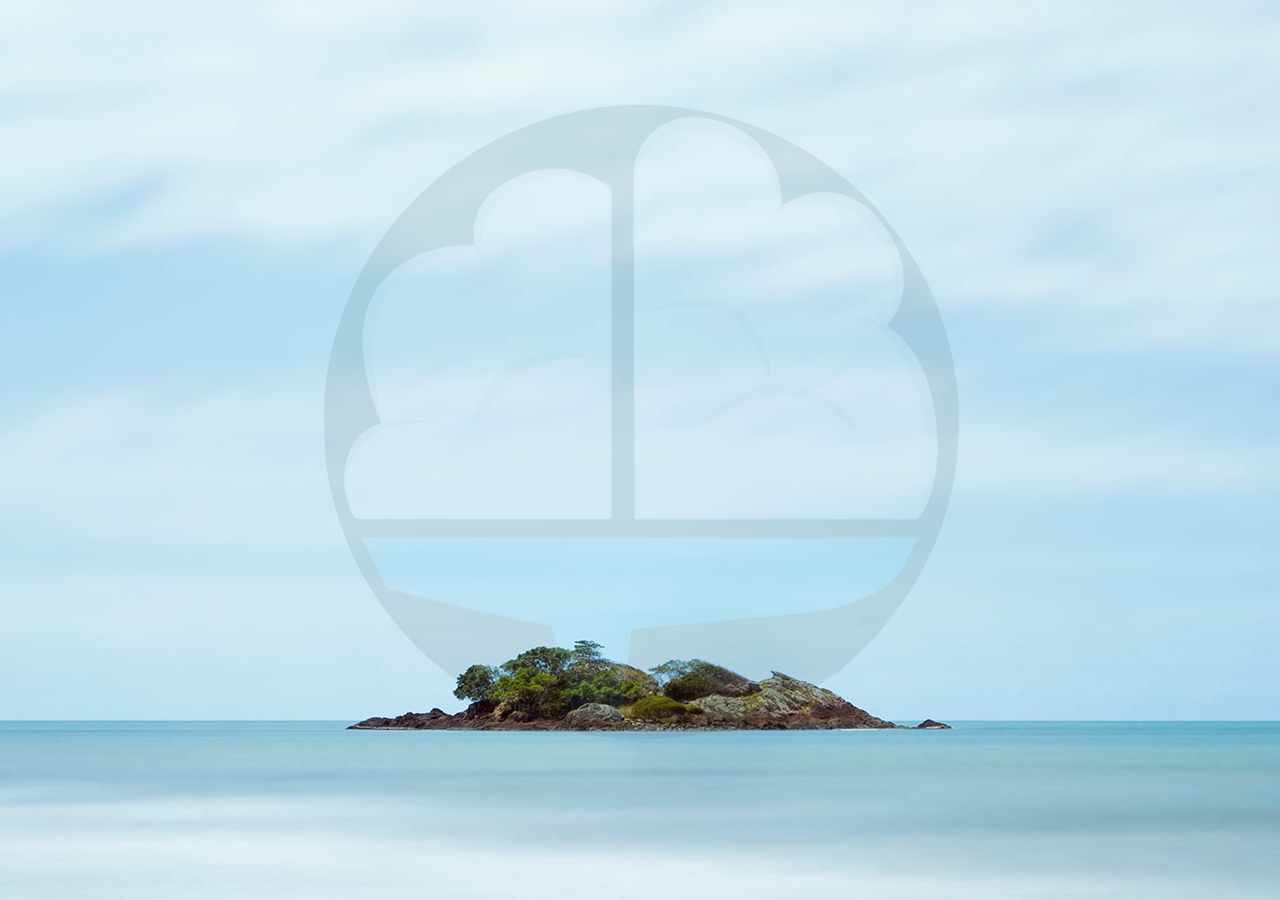
<file: index.html>
<html>
	<head>
		<link rel="stylesheet" type="text/css" href="style.css">
		<title>Michael Manwaring's Web Site</title>
	</head>
	<body>
		<a href="aboutme.html"><img src="images/logo.png" class="logo"></a>
	</body>
</html>
</file>
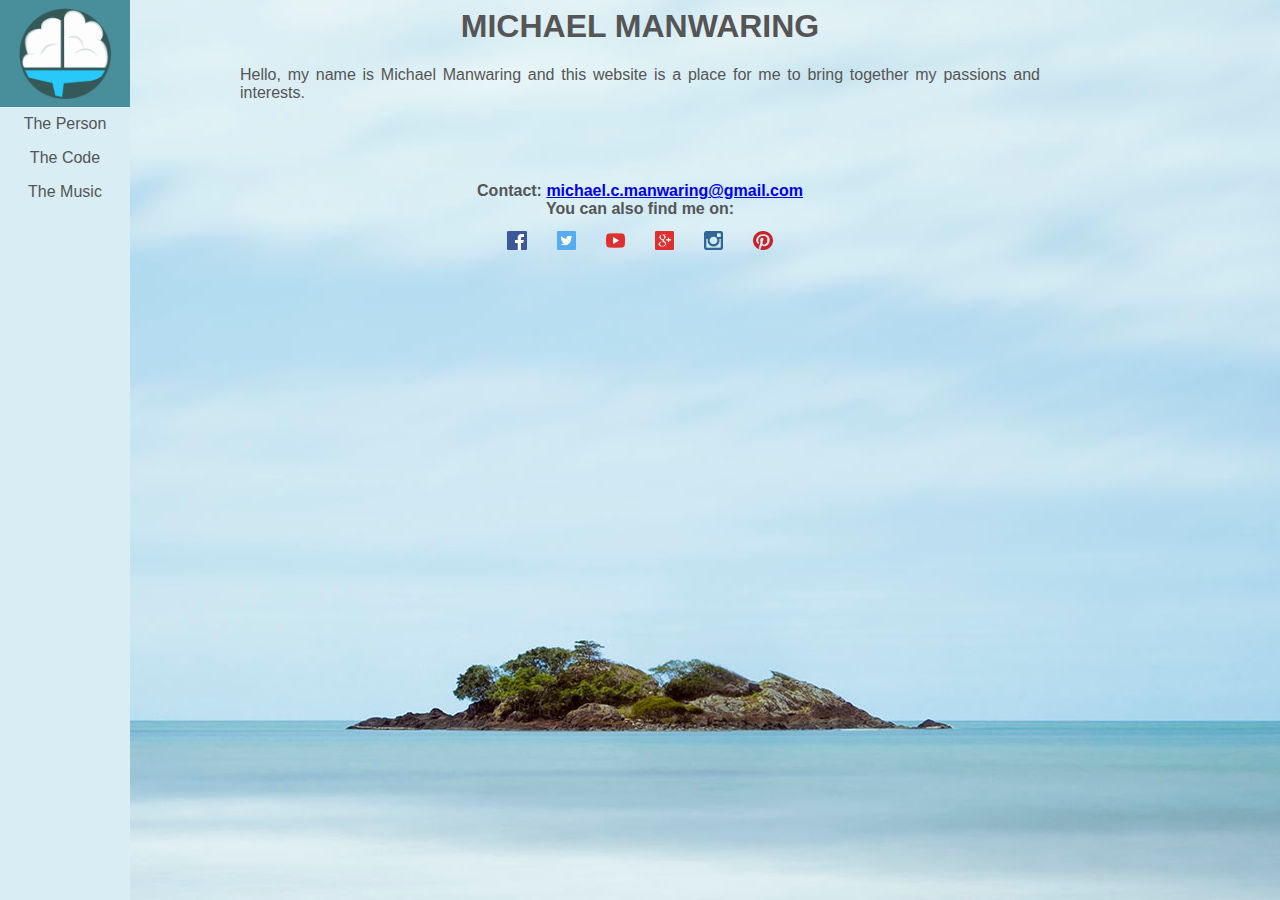
<file: aboutme.html>
<html>
	<head>
		<link rel="stylesheet" type="text/css" href="style.css">
		<title>Michael Manwaring's Web Site</title>
	</head>
	<bod y>
		<nav>
			<ul>
				<li><a href="home.html"><img src="images/logo.png" class="nlogo"></a></li>
				<li><a href="aboutme.html">The Person</a></li>
				<li><a href="coding.html">The Code</a></li>
				<li><a href="music.html">The Music</a></li>
			</ul>
		</nav>
		<div class="page">
			<header>
				<h1>MICHAEL MANWARING</h1>
			</header>
			<article class="aboutme">
				<p>
					Hello, my name is Michael Manwaring and this website is a place for me to bring together my passions and interests.
				</p>
			</article>
		<footer>
			<div class="social">
				<h1>Contact: <a href="mailto:michael.c.manwaring@gmail.com?Subject=Hello!" target="_top">michael.c.manwaring@gmail.com</a></h1>
				<h1>You can also find me on:</h1>
				<a href="http://facebook.com"target="_blank"><img src="images/facebook.png"></a>
				<a href="http://twitter.com"target="_blank"><img src="images/twitter.png"></a>
				<a href="http://youtube.com"target="_blank"><img src="images/youtube.png"></a>
				<a href="http://plus.google.com"target="_blank"><img src="images/google-plus.png"></a>
				<a href="http://instagram.com"target="_blank"><img src="images/instagram.png"></a>
				<a href="http://pinterest.com"target="_blank"><img src="images/pinterest.png"></a>
			</div>
		</footer>
		</div>
	</body>
</html>
</file>
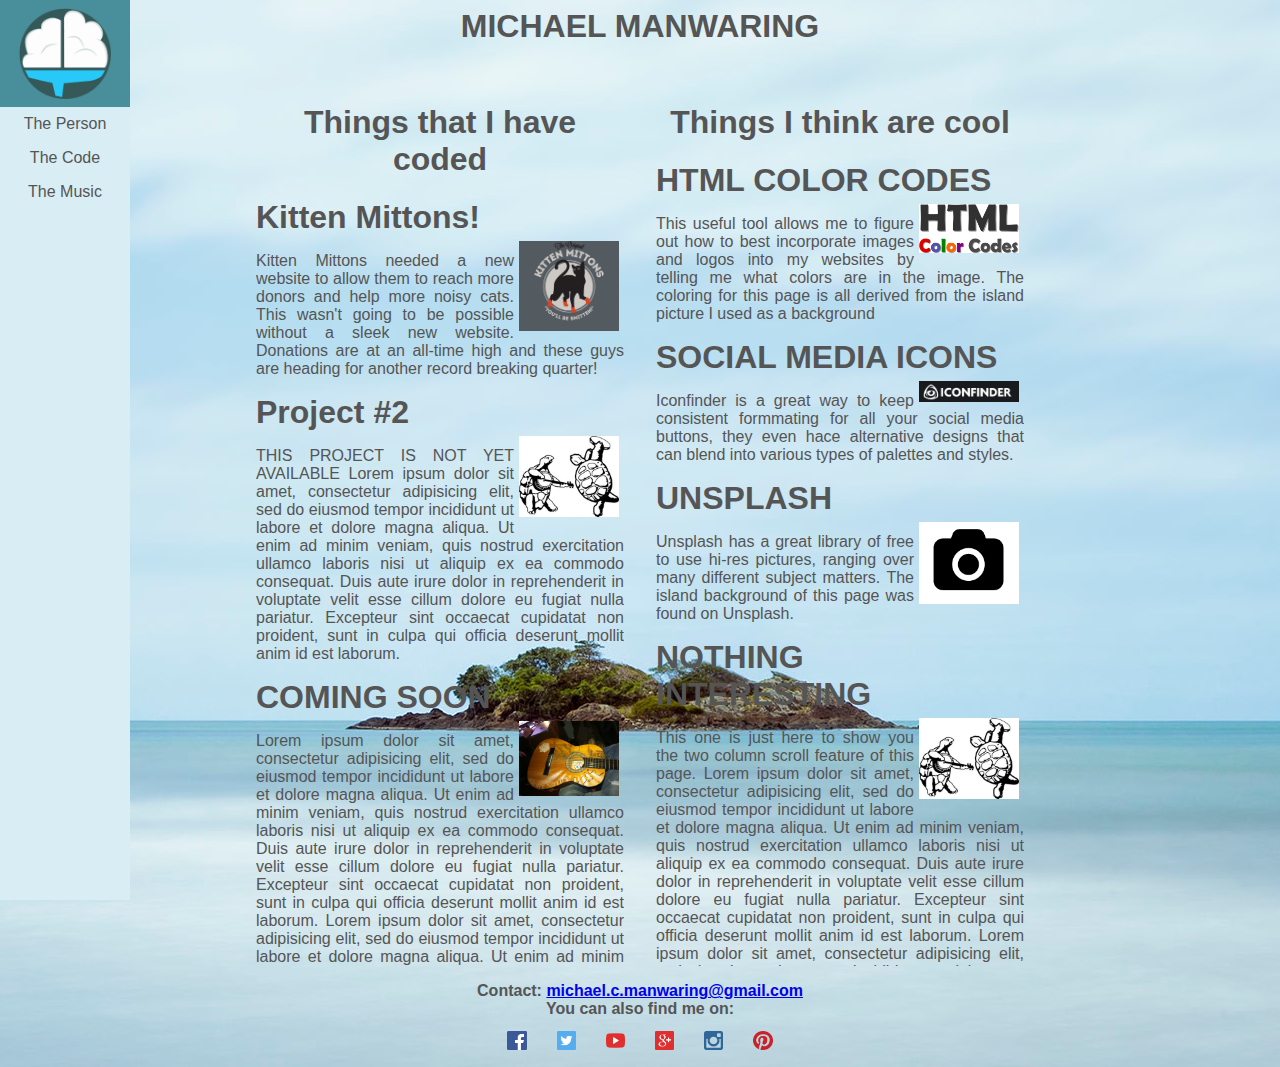
<file: coding.html>
<html>
	<head>
		<link rel="stylesheet" type="text/css" href="style.css">
		<title>Michael Manwaring's Coding Page</title>
	</head>
	<body>
		<nav>
			<ul>
				<li><a href="home.html"><img src="images/logo.png" class="nlogo"></a></li>
				<li><a href="aboutme.html">The Person</a></li>
				<li><a href="coding.html">The Code</a></li>
				<li><a href="music.html">The Music</a></li>
			</ul>
		</nav>
		<div class="page">
			<header>
				<h1>MICHAEL MANWARING</h1>
			</header>
			<div class="gallery" id="mine">
				<h1>Things that I have coded</h1>
				<a href="http://nycda.zone/manwaring85/causeSite/landing.html" target="_blank"><article class="mycode">
					<h1>Kitten Mittons!</h1>
					<img src="images/KMlogo.jpg">
					<p>
						Kitten Mittons needed a new website to allow them to reach more donors and help more noisy cats. This wasn't going to be possible without a sleek new website. Donations are at an all-time high and these guys are heading for another record breaking quarter!
					</p>
				</article></a>
				<a href="eegg.html"><article class="mycode">
					<h1>Project #2</h1>
					<img src="images/turtles.jpg">
					<p>
					THIS PROJECT IS NOT YET AVAILABLE Lorem ipsum dolor sit amet, consectetur adipisicing elit, sed do eiusmod
					tempor incididunt ut labore et dolore magna aliqua. Ut enim ad minim veniam,
					quis nostrud exercitation ullamco laboris nisi ut aliquip ex ea commodo
					consequat. Duis aute irure dolor in reprehenderit in voluptate velit esse
					cillum dolore eu fugiat nulla pariatur. Excepteur sint occaecat cupidatat non
					proident, sunt in culpa qui officia deserunt mollit anim id est laborum.
					</p>
				</article></a>
				<a href="eegg.html"><article class="mycode">
					<h1>COMING SOON</h1>
					<img src="images/guitar.jpg">
					<p>
					Lorem ipsum dolor sit amet, consectetur adipisicing elit, sed do eiusmod
					tempor incididunt ut labore et dolore magna aliqua. Ut enim ad minim veniam,
					quis nostrud exercitation ullamco laboris nisi ut aliquip ex ea commodo
					consequat. Duis aute irure dolor in reprehenderit in voluptate velit esse
					cillum dolore eu fugiat nulla pariatur. Excepteur sint occaecat cupidatat non
					proident, sunt in culpa qui officia deserunt mollit anim id est laborum. Lorem ipsum dolor sit amet, consectetur adipisicing elit, sed do eiusmod
					tempor incididunt ut labore et dolore magna aliqua. Ut enim ad minim veniam,
					quis nostrud exercitation ullamco laboris nisi ut aliquip ex ea commodo
					consequat. Duis aute irure dolor in reprehenderit in voluptate velit esse
					cillum dolore eu fugiat nulla pariatur. Excepteur sint occaecat cupidatat non
					proident, sunt in culpa qui officia deserunt mollit anim id est laborum. Lorem ipsum dolor sit amet, consectetur adipisicing elit, sed do eiusmod
					tempor incididunt ut labore et dolore magna aliqua. Ut enim ad minim veniam,
					quis nostrud exercitation ullamco laboris nisi ut aliquip ex ea commodo
					consequat. Duis aute irure dolor in reprehenderit in voluptate velit esse
					cillum dolore eu fugiat nulla pariatur. Excepteur sint occaecat cupidatat non
					proident, sunt in culpa qui officia deserunt mollit anim id est laborum.
					</p>
				</article></a>
				<a href="http://nycda.zone/manwaring85/Basic%20Website/BasicWebsiteHome.html" target="_blank"><article class="mycode">
					<h1>What on Earth?</h1>
					<img src="images/sky.jpg">
					<p>
					This is a weird website. Keep an eye out for the secret page and soak up all the embedded music and video. Lorem ipsum dolor sit amet, consectetur adipisicing elit, sed do eiusmod
					tempor incididunt ut labore et dolore magna aliqua. Ut enim ad minim veniam,
					quis nostrud exercitation ullamco laboris nisi ut aliquip ex ea commodo
					consequat. Duis aute irure dolor in reprehenderit in voluptate velit esse
					cillum dolore eu fugiat nulla pariatur. Excepteur sint occaecat cupidatat non
					proident, sunt in culpa qui officia deserunt mollit anim id est laborum.
					</p>
				</article></a>
			</div>
			<div class="gallery" id="coollinks">
				<h1>Things I think are cool</h1>
				<a href="http://html-color-codes.info/colors-from-image/" target="_blank"><article class="other">
					<h1>HTML COLOR CODES</h1>
					<img src="images/html-color-codes.png">
					<p>
					This useful tool allows me to figure out how to best incorporate images and logos into my websites by telling me what colors are in the image. The coloring for this page is all derived from the island picture I used as a background
					</p>
				</article></a>
				<a href="https://www.iconfinder.com/social-media-icons" target="_blank"><article class="other">
					<h1>SOCIAL MEDIA ICONS</h1>
					<img src="images/icons.png">
					<p>
					Iconfinder is a great way to keep consistent formmating for all your social media buttons, they even hace alternative designs that can blend into various types of palettes and styles.
					</p>
				</article></a>
				<a href="https://unsplash.com/" target="_blank"><article class="other">
					<h1>UNSPLASH</h1>
					<img src="images/unsplash.png">
					<p>
					Unsplash has a great library of free to use hi-res pictures, ranging over many different subject matters. The island background of this page was found on Unsplash.
					</p>
				</article></a>
				<a href="eegg.html"><article class="other">
					<h1>NOTHING INTERESTING</h1>
					<img src="images/turtles.jpg">
					<p>
					This one is just here to show you the two column scroll feature of this page.
					Lorem ipsum dolor sit amet, consectetur adipisicing elit, sed do eiusmod
					tempor incididunt ut labore et dolore magna aliqua. Ut enim ad minim veniam,
					quis nostrud exercitation ullamco laboris nisi ut aliquip ex ea commodo
					consequat. Duis aute irure dolor in reprehenderit in voluptate velit esse
					cillum dolore eu fugiat nulla pariatur. Excepteur sint occaecat cupidatat non
					proident, sunt in culpa qui officia deserunt mollit anim id est laborum. Lorem ipsum dolor sit amet, consectetur adipisicing elit, sed do eiusmod
					tempor incididunt ut labore et dolore magna aliqua. Ut enim ad minim veniam,
					quis nostrud exercitation ullamco laboris nisi ut aliquip ex ea commodo
					consequat. Duis aute irure dolor in reprehenderit in voluptate velit esse
					cillum dolore eu fugiat nulla pariatur. Excepteur sint occaecat cupidatat non
					proident, sunt in culpa qui officia deserunt mollit anim id est laborum. Lorem ipsum dolor sit amet, consectetur adipisicing elit, sed do eiusmod
					tempor incididunt ut labore et dolore magna aliqua. Ut enim ad minim veniam,
					quis nostrud exercitation ullamco laboris nisi ut aliquip ex ea commodo
					consequat. Duis aute irure dolor in reprehenderit in voluptate velit esse
					cillum dolore eu fugiat nulla pariatur. Excepteur sint occaecat cupidatat non
					proident, sunt in culpa qui officia deserunt mollit anim id est laborum.
					</p>
				</article></a>
			</div>
			<footer>
				<div class="social">
					<h1>Contact: <a href="mailto:michael.c.manwaring@gmail.com?Subject=Hello!" target="_top">michael.c.manwaring@gmail.com</a></h1>
					<h1>You can also find me on:</h1>
					<a href="http://facebook.com"target="_blank"><img src="images/facebook.png"></a>
					<a href="http://twitter.com"target="_blank"><img src="images/twitter.png"></a>
					<a href="http://youtube.com"target="_blank"><img src="images/youtube.png"></a>
					<a href="http://plus.google.com"target="_blank"><img src="images/google-plus.png"></a>
					<a href="http://instagram.com"target="_blank"><img src="images/instagram.png"></a>
					<a href="http://pinterest.com"target="_blank"><img src="images/pinterest.png"></a>
				</div>
			</footer>
		</div>
	</body>
</html>
</file>
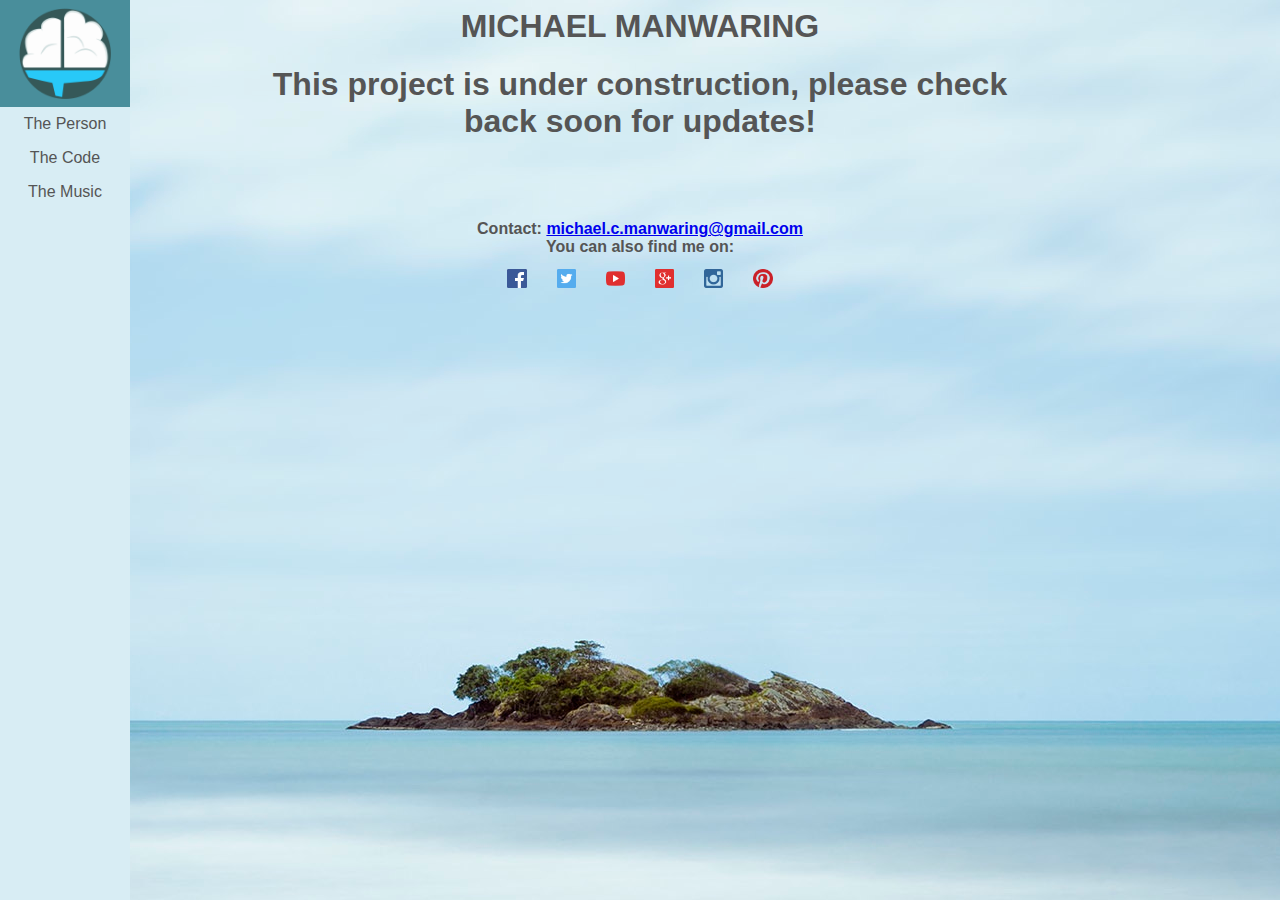
<file: eegg.html>
<html>
	<head>
		<link rel="stylesheet" type="text/css" href="style.css">
		<title>404: Page Not Found</title>
	</head>
	<body>
		<nav>
			<ul>
				<li><a href="index.html"><img src="images/logo.png" class="nlogo"></a></li>
				<li><a href="aboutme.html">The Person</a></li>
				<li><a href="coding.html">The Code</a></li>
				<li><a href="music.html">The Music</a></li>
			</ul>
		</nav>
		<div class="page">
			<header>
				<h1>MICHAEL MANWARING</h1>
			</header>
	<h1>This project is under construction, please check back soon for updates!</h1>
		<footer>
			<div class="social">
				<h1>Contact: <a href="mailto:michael.c.manwaring@gmail.com?Subject=Hello!" target="_top">michael.c.manwaring@gmail.com</a></h1>
				<h1>You can also find me on:</h1>
				<a href="http://facebook.com"target="_blank"><img src="images/facebook.png"></a>
				<a href="http://twitter.com"target="_blank"><img src="images/twitter.png"></a>
				<a href="http://youtube.com"target="_blank"><img src="images/youtube.png"></a>
				<a href="http://plus.google.com"target="_blank"><img src="images/google-plus.png"></a>
				<a href="http://instagram.com"target="_blank"><img src="images/instagram.png"></a>
				<a href="http://pinterest.com"target="_blank"><img src="images/pinterest.png"></a>
			</div>
		</footer>
	</body>
</html>
</file>
<file: style.css>
/*Styles for all pages*/
html{
	width: 100%;
	height:100%;
	background:url(images/island.jpg) center center no-repeat;
	background-color: rgba(255,170,127,0.5);
	font-family: Verdana, sans-serif;
	color:#555;
}
header{
	width: 100%;
	text-align: center;
	/*background-color: rgba(219,219,219,0.7);*/
}
header>h1{
	font: bold ;
}


nav{
	position: absolute;
	top: 0;
	left: 0;
	width: 130px;
	text-align: center;
}
nav>ul{
    list-style-type: none;
    margin: 0;
    padding: 0;
    width: 130px;
    background-color:#D8EDF4;
    height: 100%; 
    position: fixed; 
}
.nlogo{
	width: 80%;
}
li>a {
	text-align: center;
    display: block;
    color: #555;
    padding: 8px;
    text-decoration: none;
}
li>a:hover {
    background-color: #498E9B;
    color: white;


}
.page{
    color: #0EBB5;
	width: 800px;
	text-align: center;
	margin: 0 auto;
}

.social{
   width: 80%;
   margin: 10%;
   text-align: center;
}
.social>a>img{
   width: 3%;
   margin: 2%;
}
.social>h1{
   width: 80%;
   margin: 0 10%;
   font-size: 1em;
}
.social>h1>img{
   width: 80%;
   margin: 10%;
}
footer{
	clear: all;
	width: 100%;
	text-align:center;
}
/*Styles for Home*/

.logo{
	position: absolute;
	top: 100px;
	left:25%;
	width: 50%;
	opacity: .1;
	transition: 1s;
}
.logo:hover{
	transition: 1s;
	opacity: 1;
}
/*Styles for aboutme*/
.aboutme{}


/*Styles for Coding*/
.gallery{
	width: 46%;
	margin: 2%;
}
.gallery>a{
	text-decoration: none;
	color: #555;
}
.gallery > article{
}
#mine{
	float: left;
	height: 100%;
	overflow: scroll;
}
.mycode{}
#coollinks{
	float: right;
	height: 100%;
	overflow: scroll; 
}
.other{}
.mycode:hover{
	background-color: #C3C3C3;
	border-radius: 7px;
}
.other:hover{
	background-color: #C3C3C3;
	border-radius: 7px;
}
article>h1{
	margin: 0;
	text-align: justify;
}
article > img{
	float: right;
	width: 100px;
	margin: 5px;
}
article>p{
	text-align: justify;

}
#mine::-webkit-scrollbar { 
    display: none; 
}
#coollinks::-webkit-scrollbar { 
    display: none; 
}
/*Styles for Music*/

.music{
	margin: 5px;
	padding: 50px;
	border: 5px solid #498E9B;
	border-radius: 7px
}

/*Styles for eegg*/
</file>
